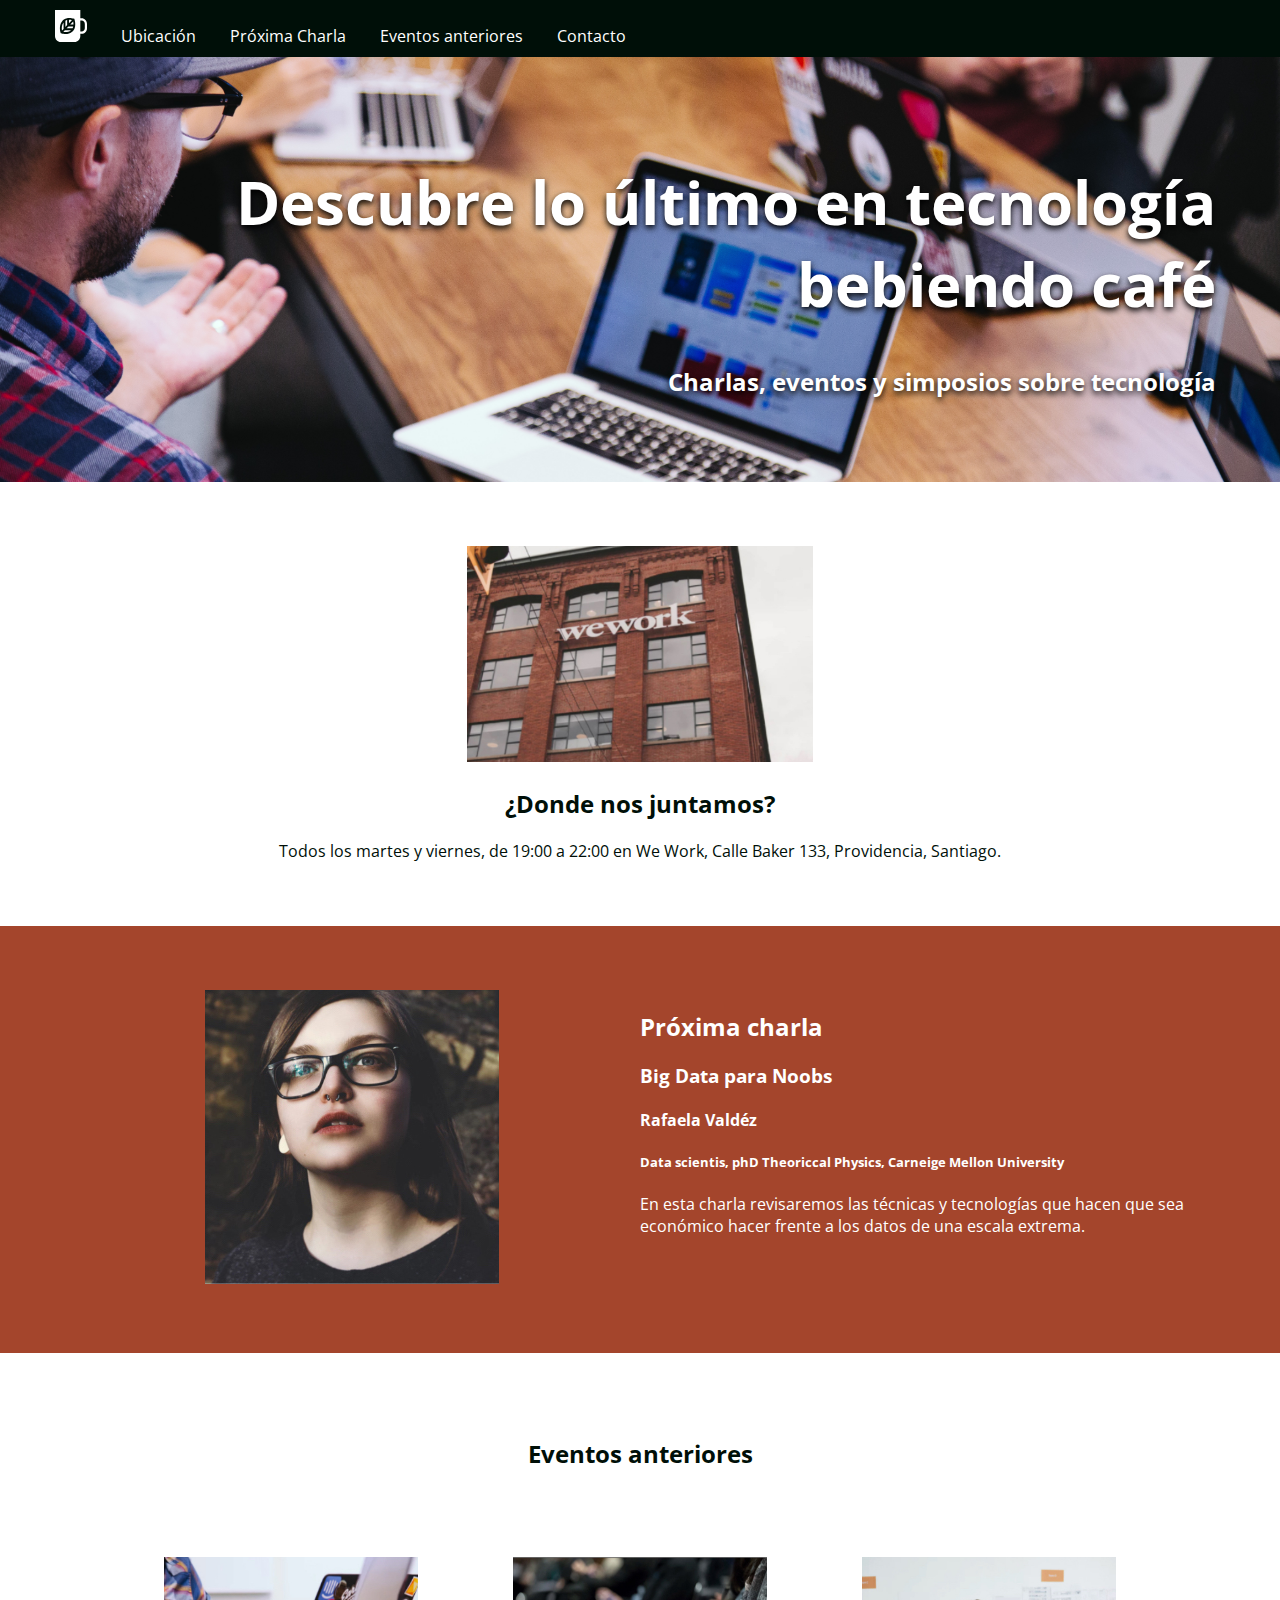
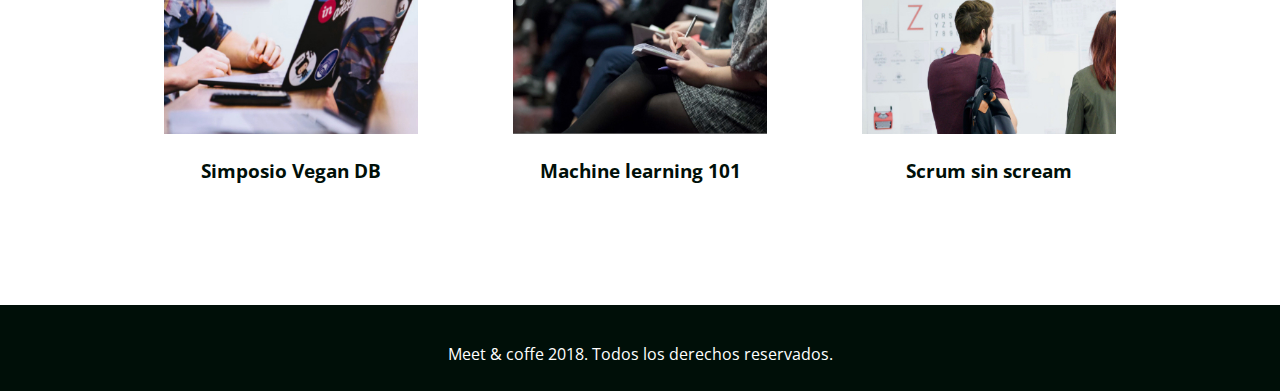
<file: Meet and Coffee/index.html>
<!DOCTYPE html>
<html>
<head>
	<title>Meet & Coffee</title>
	<meta charset="utf-8">
	<link rel="shortcut icon" type="image/png" href="assets/img/favicon.png">
	<meta name="author" content="Francisca Medina Concha">
	<meta name="description" content="Comparte tus conocimientos tomando café">
	<meta name="keywords" content="charlas, eventos, simposios, tecnología, co-work">
	<link href="https://fonts.googleapis.com/css?family=Open+Sans:400,700,800" rel="stylesheet">
	<link rel="stylesheet" href="https://use.fontawesome.com/releases/v5.6.3/css/all.css" integrity="sha384-UHRtZLI+pbxtHCWp1t77Bi1L4ZtiqrqD80Kn4Z8NTSRyMA2Fd33n5dQ8lWUE00s/" crossorigin="anonymous">
	<link rel="stylesheet" href="assets/css/style.css">
</head>
<body>
	<nav class="oscuro">
		<ul>
			<li class="icono"><a href="#inicio">
				<svg xmlns="http://www.w3.org/2000/svg" viewBox="0 0 44 44"><path d="M11.8 26l-2.2 2.3c-.5-2.9-.7-7.5 2.2-11.2V26zm-.4 4.1c2.7.5 7.2.7 10.6-2.3h-8.5l-2.1 2.3zm5.3-16.2c-.8.2-1.7.5-2.4.9v8.5l2.4-2.6v-6.8zm2.5-.3v4.6l4-4.2c-1.1-.3-2.5-.5-4-.4zM16 25.2h8.1c.4-.8.7-1.7.9-2.6h-6.6L16 25.2zm28-6.1V25c0 4.3-3.3 7.8-7.4 7.8h-1.8v2.9c0 4.6-3.6 8.3-7.9 8.3h-19C3.6 44 0 40.3 0 35.7V0h34.8v11.4h1.8c4.1 0 7.4 3.5 7.4 7.7zm-16.2.9c.1-2.6-.4-5-.8-6.4-.2-.9-.4-1.4-.4-1.4s-.5-.2-1.4-.4c-1.4-.4-3.6-.9-6.1-.8-.8 0-1.7.1-2.5.3-.8.2-1.6.4-2.4.7-.9.4-1.7.8-2.5 1.5-.6.5-1.1 1-1.6 1.6-4.5 5.4-3.4 12.5-2.6 15.5.2.9.4 1.4.4 1.4s.5.2 1.4.4c2.8.8 9.6 2 14.7-2.7.6-.5 1.1-1.1 1.5-1.7.6-.8 1-1.7 1.4-2.6.3-.8.5-1.7.7-2.6.1-1.1.2-1.9.2-2.8zm13.2-.9c0-2.6-2-4.6-4.4-4.6h-1.8v15.1h1.8c2.4 0 4.4-2.1 4.4-4.6v-5.9zM21 20h4.4c0-1.6-.1-3-.4-4.2L21 20z"/></svg>
			</a></li>
			<li><a href="#ubicacion">Ubicación</a></li>
			<li><a href="#proxima-charla">Próxima Charla</a> </li>
			<li><a href="#eventos">Eventos anteriores</a></li>
			<li><a href="#contacto">Contacto</a></li>
		</ul>
	</nav>
	<div class="div"></div>

  <header id="inicio" class="hero-section">
    <h1>Descubre lo último en tecnología bebiendo café</h1>
    <h2 class="subtitulo">Charlas, eventos y simposios sobre tecnología</h2>
  </header>

  <section id="ubicacion">
    <img src="assets/img/we-work.jpg" id="ubicacionimg" alt="We work location">
  	<h2>¿Donde nos juntamos?</h2>
  	<p>Todos los martes y viernes, de 19:00  a 22:00 en We Work, Calle Baker 133, Providencia, Santiago.</p>
  </section>

	<section id="proxima-charla">
		<div class="charlaimg">
			<img src="assets/img/speaker.jpg" alt="speaker" class="charla-speaker">
		</div>
			<div class="charla-texto">
				<h2>Próxima charla</h2>
		  	<h3>Big Data para Noobs</h3>
		  	<h4>Rafaela Valdéz</h4>
		  	<h5>Data scientis, phD Theoriccal Physics, Carneige Mellon University</h5>
		  	<p>En esta charla revisaremos las técnicas y tecnologías que hacen que sea económico hacer frente a los datos de una escala extrema.</p>
			</div>
		</div>
	</section>

  <section id="eventos">
  	<h2>Eventos anteriores</h2>
		<div class="eventos">
		<article class="evento">
		<a href="evento01.html"><img src="assets/img/simposio-vegan.jpg" id="evento2" alt="Events simposio vegan"></a>
		<h3>Simposio Vegan DB</h3>
		</article>

		<article class="evento">
	  	<img src="assets/img/machine-learning.jpg" id="evento2" alt="machine-learning">
	  	<h3>Machine learning 101</h3>
		</article>

		<article class="evento">
	  	<img src="assets/img/scrum-sin-scream.jpg" id="evento2" alt="scrum-sin-scream">
	  	<h3>Scrum sin scream</h3>
		</article>
	</div>
  </section>

	<footer id="contacto">
		<a href="https://github.com"><i class="fab fa-github-square fa-2x"></i></a>
		<a href="https://twitter.com"><i class="fab fa-twitter-square fa-2x"></i></a>
		<a href="https://www.linkedin.com"><i class="fab fa-linkedin fa-2x"></i></a>
	  <p>Meet & coffe 2018. Todos los derechos reservados.</p>
	</footer>
</body>
</html>
</file>
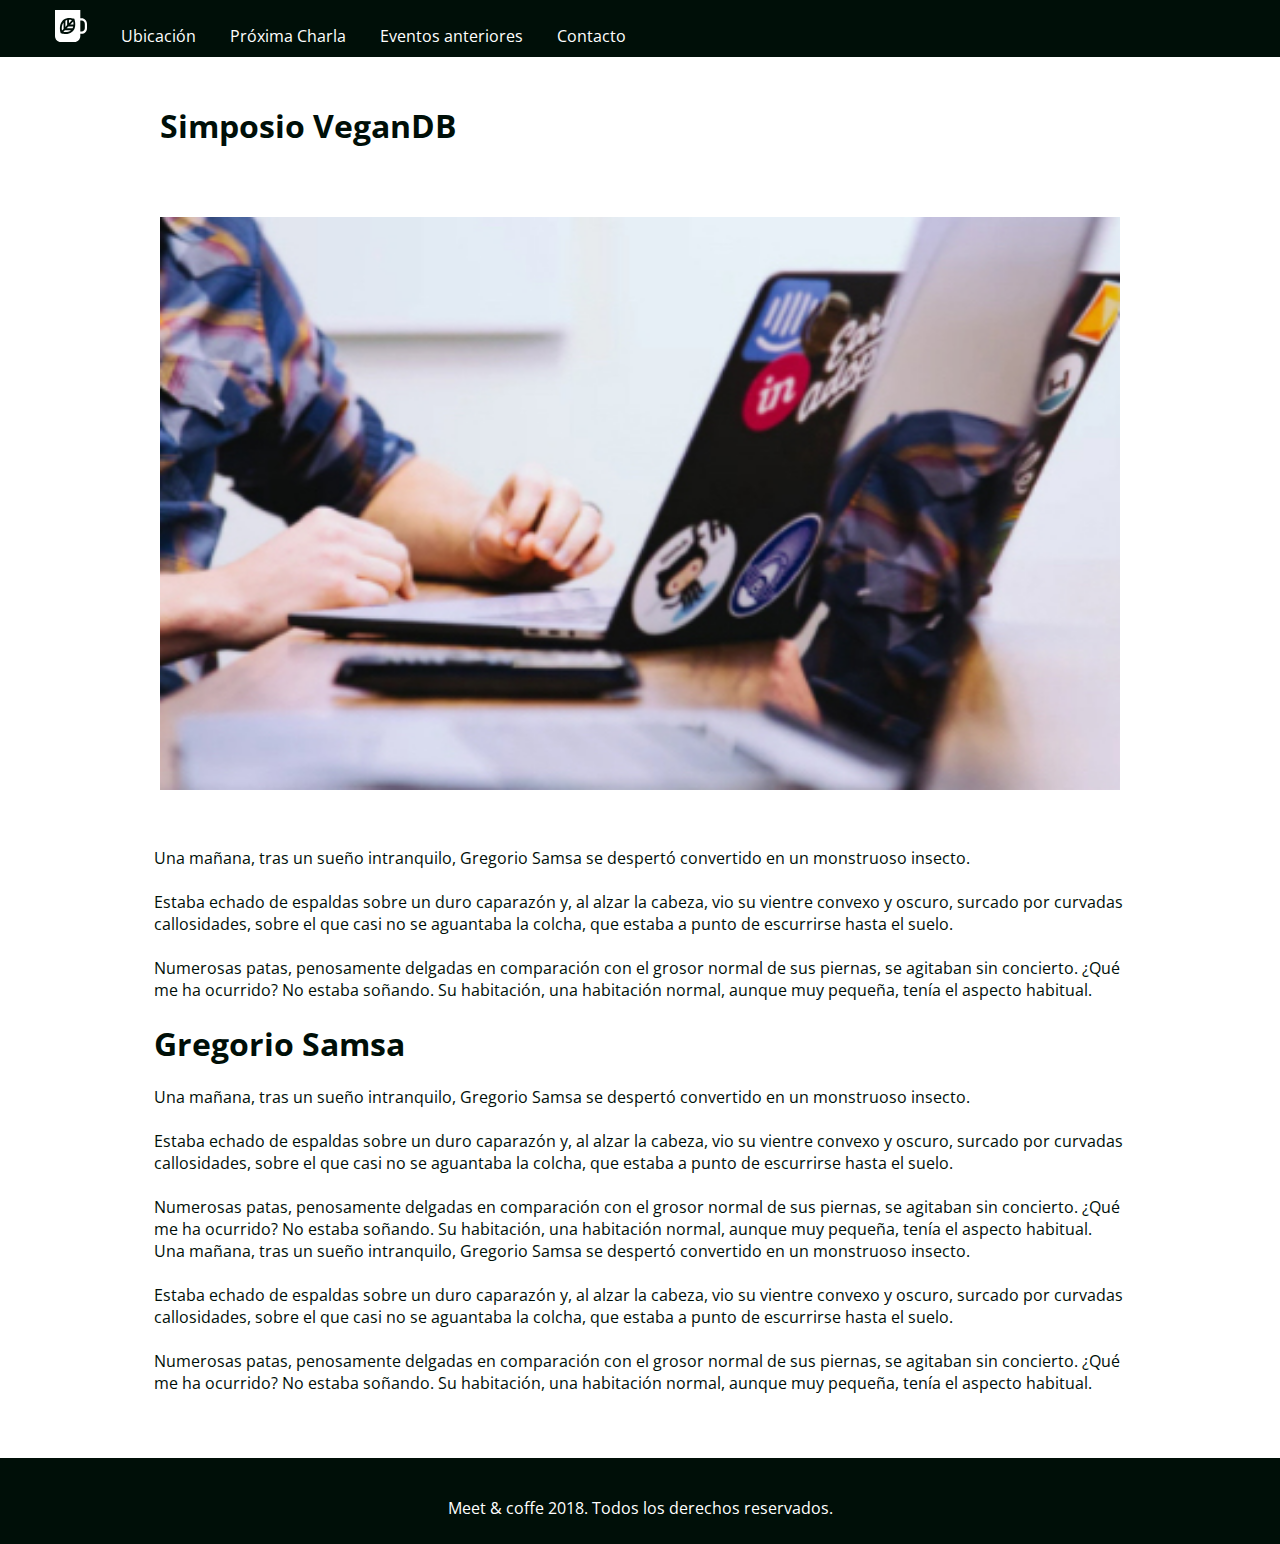
<file: Meet and Coffee/evento01.html>
<!DOCTYPE html>
<html>
  <head>
    <title>Meet & Coffee</title>
    <meta charset="utf-8" />
    <link rel="shortcut icon" type="image/png" href="assets/img/favicon.png" />
    <meta name="author" content="Francisca Medina Concha" />
    <meta name="description"content="Comparte tus conocimientos tomando café"/>
    <meta name="keywords"content="charlas, eventos, simposios, tecnología, co-work"/>
    <link href="https://fonts.googleapis.com/css?family=Open+Sans:400,700,800" rel="stylesheet" />
    <link rel="stylesheet" href="https://use.fontawesome.com/releases/v5.6.3/css/all.css" integrity="sha384-UHRtZLI+pbxtHCWp1t77Bi1L4ZtiqrqD80Kn4Z8NTSRyMA2Fd33n5dQ8lWUE00s/"
      crossorigin="anonymous"/>
    <link rel="stylesheet" href="assets/css/style.css" />
  </head>

  <body>
    <nav class="oscuro">
      <ul>
        <li class="icono">
          <a href="#inicio">
            <svg xmlns="http://www.w3.org/2000/svg" viewBox="0 0 44 44">
              <path
                d="M11.8 26l-2.2 2.3c-.5-2.9-.7-7.5 2.2-11.2V26zm-.4 4.1c2.7.5 7.2.7 10.6-2.3h-8.5l-2.1 2.3zm5.3-16.2c-.8.2-1.7.5-2.4.9v8.5l2.4-2.6v-6.8zm2.5-.3v4.6l4-4.2c-1.1-.3-2.5-.5-4-.4zM16 25.2h8.1c.4-.8.7-1.7.9-2.6h-6.6L16 25.2zm28-6.1V25c0 4.3-3.3 7.8-7.4 7.8h-1.8v2.9c0 4.6-3.6 8.3-7.9 8.3h-19C3.6 44 0 40.3 0 35.7V0h34.8v11.4h1.8c4.1 0 7.4 3.5 7.4 7.7zm-16.2.9c.1-2.6-.4-5-.8-6.4-.2-.9-.4-1.4-.4-1.4s-.5-.2-1.4-.4c-1.4-.4-3.6-.9-6.1-.8-.8 0-1.7.1-2.5.3-.8.2-1.6.4-2.4.7-.9.4-1.7.8-2.5 1.5-.6.5-1.1 1-1.6 1.6-4.5 5.4-3.4 12.5-2.6 15.5.2.9.4 1.4.4 1.4s.5.2 1.4.4c2.8.8 9.6 2 14.7-2.7.6-.5 1.1-1.1 1.5-1.7.6-.8 1-1.7 1.4-2.6.3-.8.5-1.7.7-2.6.1-1.1.2-1.9.2-2.8zm13.2-.9c0-2.6-2-4.6-4.4-4.6h-1.8v15.1h1.8c2.4 0 4.4-2.1 4.4-4.6v-5.9zM21 20h4.4c0-1.6-.1-3-.4-4.2L21 20z"
              />
            </svg>
          </a>
        </li>
        <li><a href="#ubicacion">Ubicación</a></li>
        <li><a href="#proxima-charla">Próxima Charla</a></li>
        <li><a href="#eventos">Eventos anteriores</a></li>
        <li><a href="#contacto">Contacto</a></li>
      </ul>
    </nav>

 

    <div class="containergregorio">
      <div class="header">
        <h1 id="vegan">Simposio VeganDB</h1>
        <img src="assets/img/simposio-vegan.jpg" id="evento2" alt="Events
        simposio vegan">
      </div>
      <div class="gregorio">

       

        <p>
          Una mañana, tras un sueño intranquilo, Gregorio Samsa se despertó
          convertido en un monstruoso insecto.<br /><br />
          Estaba echado de espaldas sobre un duro caparazón y, al alzar la
          cabeza, vio su vientre convexo y oscuro, surcado por curvadas
          callosidades, sobre el que casi no se aguantaba la colcha, que estaba
          a punto de escurrirse hasta el suelo. <br /><br />
          Numerosas patas, penosamente delgadas en comparación con el grosor
          normal de sus piernas, se agitaban sin concierto. ¿Qué me ha ocurrido?
          No estaba soñando. Su habitación, una habitación normal, aunque muy
          pequeña, tenía el aspecto habitual.
        </p>

        <h1>Gregorio Samsa</h1>

        <p>
          Una mañana, tras un sueño intranquilo, Gregorio Samsa se despertó
          convertido en un monstruoso insecto.<br /><br />
          Estaba echado de espaldas sobre un duro caparazón y, al alzar la
          cabeza, vio su vientre convexo y oscuro, surcado por curvadas
          callosidades, sobre el que casi no se aguantaba la colcha, que estaba
          a punto de escurrirse hasta el suelo. <br /><br />
          Numerosas patas, penosamente delgadas en comparación con el grosor
          normal de sus piernas, se agitaban sin concierto. ¿Qué me ha ocurrido?
          No estaba soñando. Su habitación, una habitación normal, aunque muy
          pequeña, tenía el aspecto habitual.
        </p>

        <p>
          Una mañana, tras un sueño intranquilo, Gregorio Samsa se despertó
          convertido en un monstruoso insecto.<br /><br />
          Estaba echado de espaldas sobre un duro caparazón y, al alzar la
          cabeza, vio su vientre convexo y oscuro, surcado por curvadas
          callosidades, sobre el que casi no se aguantaba la colcha, que estaba
          a punto de escurrirse hasta el suelo. <br /><br />
          Numerosas patas, penosamente delgadas en comparación con el grosor
          normal de sus piernas, se agitaban sin concierto. ¿Qué me ha ocurrido?
          No estaba soñando. Su habitación, una habitación normal, aunque muy
          pequeña, tenía el aspecto habitual.
        </p>
      </div>
    </div>

  

    <footer id="contacto">
      <a href="https://github.com"
        ><i class="fab fa-github-square fa-2x"></i
      ></a>
      <a href="https://twitter.com"
        ><i class="fab fa-twitter-square fa-2x"></i
      ></a>
      <a href="https://www.linkedin.com"
        ><i class="fab fa-linkedin fa-2x"></i
      ></a>
      <p>Meet & coffe 2018. Todos los derechos reservados.</p>
    </footer>
  </body>
</html>
</file>
<file: Meet and Coffee/assets/css/style.css>
body {
  text-align: center;
  color: #000f08;
  margin: 0;
  font-family: "Open Sans", sans-serif;
}

.oscuro {
  background-color: #000f08;
  text-align: left;
  padding: 10px 0 10px 0;
  display: flex;

}

ul {
  background-color: #000f08;
  list-style-type: none;
  margin: 0;
}

li {
  display: inline-block;
  align-items: center;
  align-items: center;
}

.icono {
  size: 1em;
  align-content: center;
}

.icono svg {
  height: 32px;
  fill: white;
}

li a {
  color: white;
  text-decoration: none;
  background-color: #000f08;
  align-items: center;
  size: 25px;
  margin:15px;
  
}

header {
  background-image: url(../img/bg-hero.png);
  background-position: center;
  background-repeat: no-repeat;
  background-size: cover;
  font-family: Open sans;
  text-shadow: 0px 3px 6px black;
  text-align: right;
  color: white;
  position: sticky;
  padding: 5%;
  z-index: -1;
}

header h1 {
  font-size: 60px;
}

header h3 {
  font-size: 40px;
  font-weight: lighter;
}

#ubicacion {
  padding: 5%;
}

#ubicacionimg {
  height: 30%;
  width: 30%;
}

#proxima-charla {
  background: #a4452c;
  padding: 5%;
  color: white;
  display: grid;
  grid-template-columns: 1fr 1fr;
}

.charla-texto {
  text-align: start;
}

.charlaimg {
  padding: 0;
}

#eventos {
  padding: 5%;
}

.eventos {
  display: grid;
  grid-template-columns: 1fr 1fr 1fr;
  gap: 10px;
  padding: 5%;
}

#evento2 {
  height: 85%;
  width: 85%;
}

footer {
  font-family: "Open Sans", sans-serif;
  padding-top: 3%;
  padding-bottom: 2%;
  left: 0;
  width: 100%;
  background-color:#000f08;
  color: white;
  text-align: center;
}

p{
    margin:0;
}

i {
  font-size: 16px;
  color: white;
  align-content: center;
}

.containergregorio{
display:grid
}

.gregorio{
padding: 2% 12% 5% 12%;
text-align: left;
}

#evento2{
padding-top:10px;
height: 75%;
width: 75%;

}

#vegan {
    text-align: left;
    padding-left: 12.5%;
    padding-top: 2%;
    padding-bottom: 3%;

}
</file>
